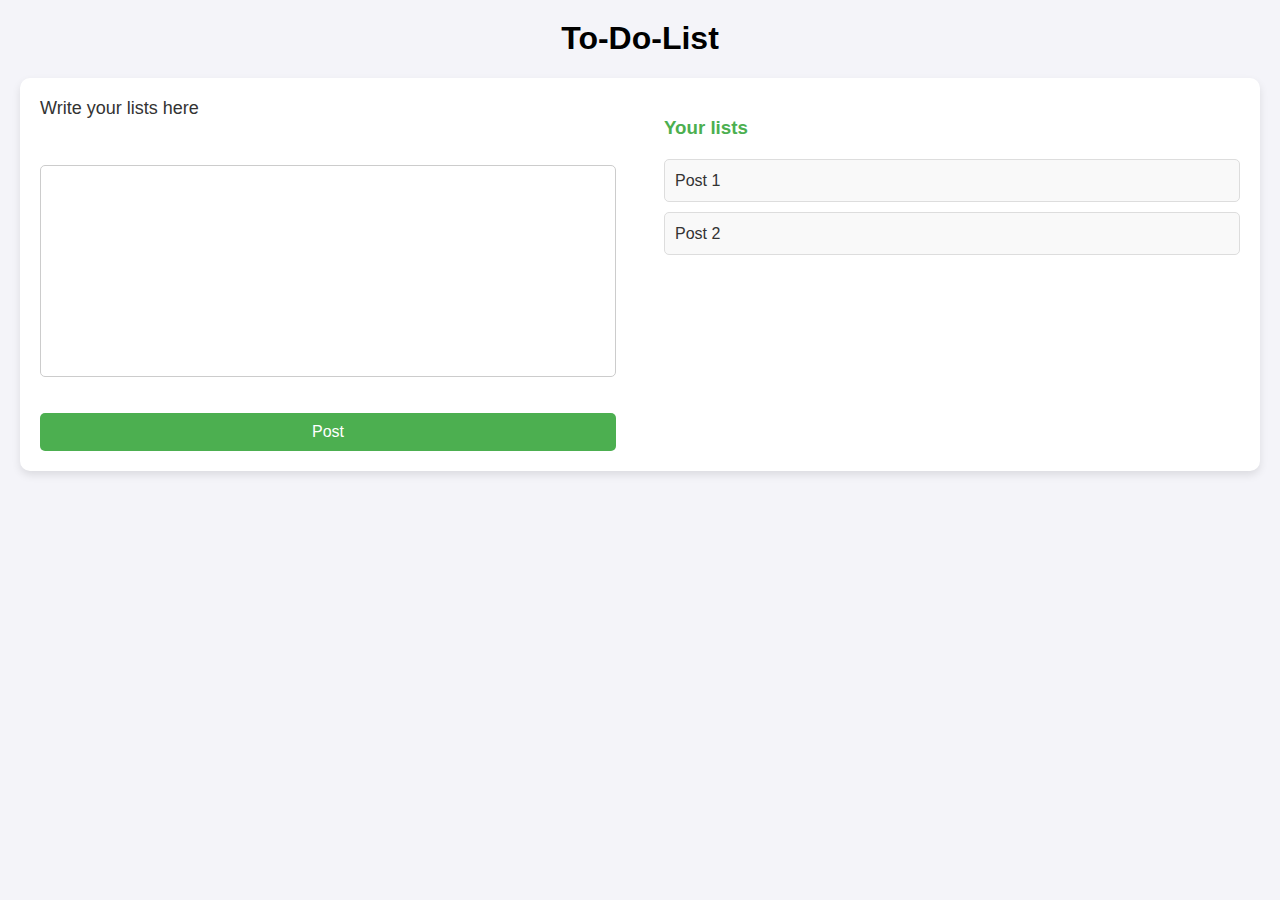
<file: CURD_ToDoList/index.html>
<!DOCTYPE html>
<html lang="en">
<head>
    <meta charset="UTF-8">
    <meta name="viewport" content="width=device-width, initial-scale=1.0">
    
    <title>CRUD BASIS</title>
    <link rel="stylesheet" href="./style.css">
    <link rel="stylesheet" href="https://cdnjs.cloudflare.com/ajax/libs/font-awesome/6.7.1/css/all.min.css" integrity="sha512-5Hs3dF2AEPkpNAR7UiOHba+lRSJNeM2ECkwxUIxC1Q/FLycGTbNapWXB4tP889k5T5Ju8fs4b1P5z/iB4nMfSQ==" crossorigin="anonymous" referrerpolicy="no-referrer" />
</head>
<body>
    <h1>To-Do-List</h1>
    <div class="container">
        <div class="left">
            <form id="form">
                <label for="">Write your lists here </label><br><br>
                <textarea name="" id="input" cols="30" rows="10"></textarea><br><br>
                <div id="msg"></div>
                <button type="submit">Post</button>
            </form>
        </div>
        <div class="right">
            <h3>Your lists</h3>
            <div id="posts">
                <div>
                    <p>Post 1</p>
                    <span class="options">
                        <i onclick = "editPost(this)" class="fa-regular fa-pen-to-square"></i>
                        <i onclick = deletePost(this) class="fa-solid fa-trash"></i>
                    </span>
                </div>
                <div>
                    <p>Post 2</p>
                    <span class="options">
                        <i onclick = "editPost(this)"  class="fa-regular fa-pen-to-square"></i>
                        <i onclick = deletePost(this) class="fa-solid fa-trash"></i>
                    </span>
                </div>

            </div>
        </div>

    </div>
    
</body>
<script src="./App.js"></script>
</html>
</file>
<file: CURD_ToDoList/style.css>
/* style.css */

body {
    font-family: Arial, sans-serif;
    margin: 0;
    padding: 0;
    background-color: #f4f4f9;
    color: #333;
}

h1 {
    text-align: center;
    color: black;
    margin-top: 20px;
}

.container {
    display: flex;
    justify-content: space-between;
    margin: 20px auto;
    max-width: 1200px;
    padding: 20px;
    background-color: #ffffff;
    box-shadow: 0 4px 8px rgba(0, 0, 0, 0.1);
    border-radius: 10px;
}

.left, .right {
    width: 48%;
}

form {
    display: flex;
    flex-direction: column;
}

label {
    font-size: 18px;
    margin-bottom: 10px;
    color: #333;
}

textarea {
    padding: 10px;
    font-size: 16px;
    border: 1px solid #ccc;
    border-radius: 5px;
    resize: none;
}

textarea:focus {
    outline: none;
    border-color: #4CAF50;
}

#msg {
    color: red;
    font-size: 14px;
    margin-top: -10px;
    margin-bottom: 10px;
}

button {
    padding: 10px 15px;
    background-color: #4CAF50;
    color: white;
    border: none;
    border-radius: 5px;
    font-size: 16px;
    cursor: pointer;
}

button:hover {
    background-color: #45a049;
}

.right h3 {
    color: #4CAF50;
    margin-bottom: 20px;
}

#posts div {
    display: flex;
    justify-content: space-between;
    align-items: center;
    background-color: #f9f9f9;
    padding: 10px;
    margin-bottom: 10px;
    border-radius: 5px;
    border: 1px solid #ddd;
}

#posts div p {
    margin: 0;
    font-size: 16px;
    color: #333;
}

.options i {
    margin-left: 10px;
    cursor: pointer;
    color: #555;
    font-size: 18px;
}

.options i:hover {
    color: #4CAF50;
}

.options .fa-trash:hover {
    color: red;
}
</file>
